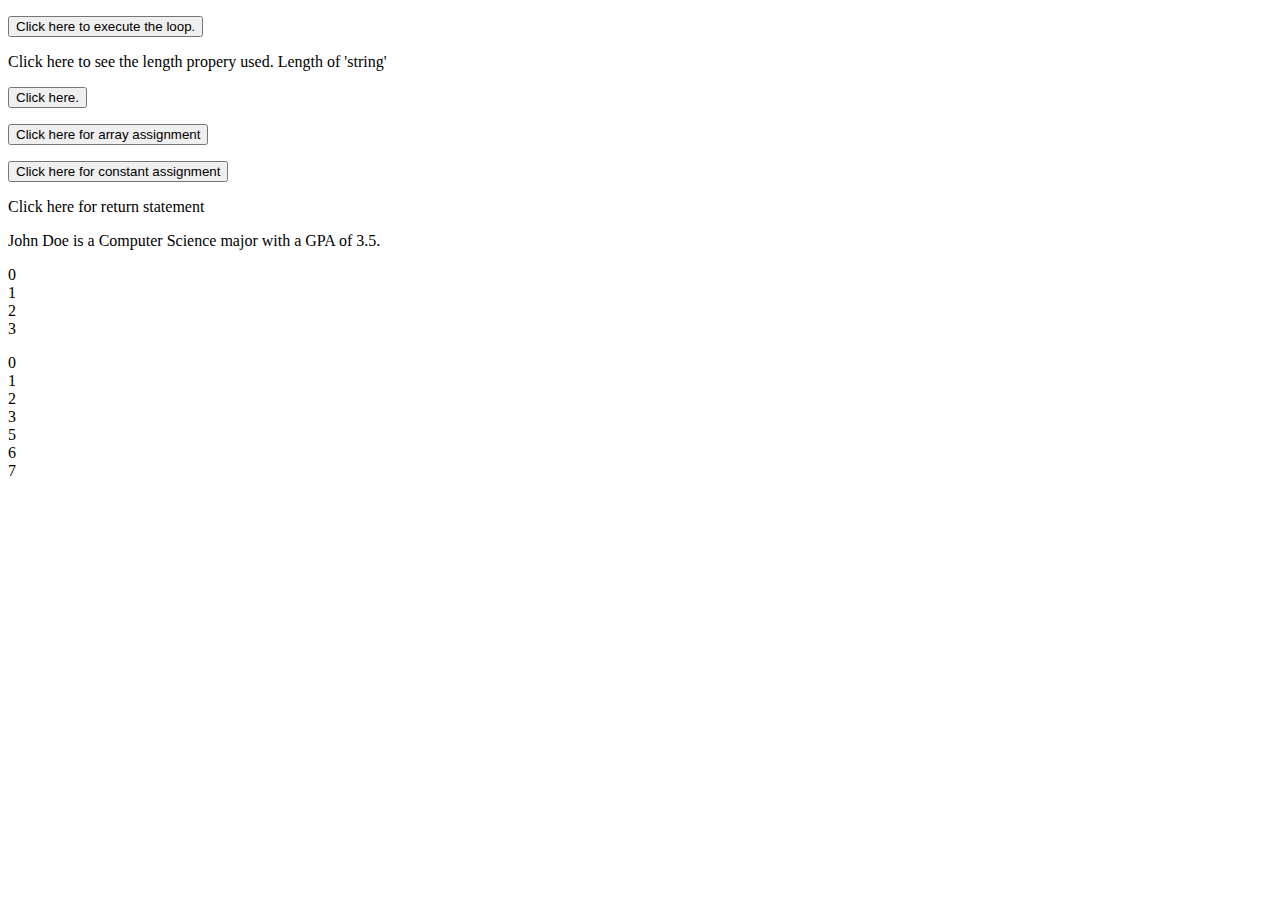
<file: Basic JavaScript Projects/Project10_loops_arrays/index.html>
<!DOCTYPE html>
<html lang="en">
<head>
    <meta charset="UTF-8">
    <meta http-equiv="X-UA-Compatible" content="IE=edge">
    <meta name="viewport" content="width=device-width, initial-scale=1.0">
    <title>Document</title>
    <script src="JS/main.js" defer></script>
</head>
<body>
    <p id='Loop'></p>
    <button onclick="Call_Loop()">Click here to execute the loop.</button>

    <p id='length' onclick="checkLength()">Click here to see the length propery used. Length of 'string'</p>

    <p id="List_of_Instruments"></p>
    <button onclick="for_Loop()">Click here.</button>

    <p id='array'></p>
    <button onclick="arrayFunction()">Click here for array assignment</button>

    <p id='constant'></p>
    <button onclick="constantFunction()">Click here for constant assignment</button>

    <p id='return' onclick="returnStatement()">Click here for return statement</p>

    <p id='student'></p>

    <p id='break'></p>

    <p id='continue'></p>
</body>
</html>
</file>
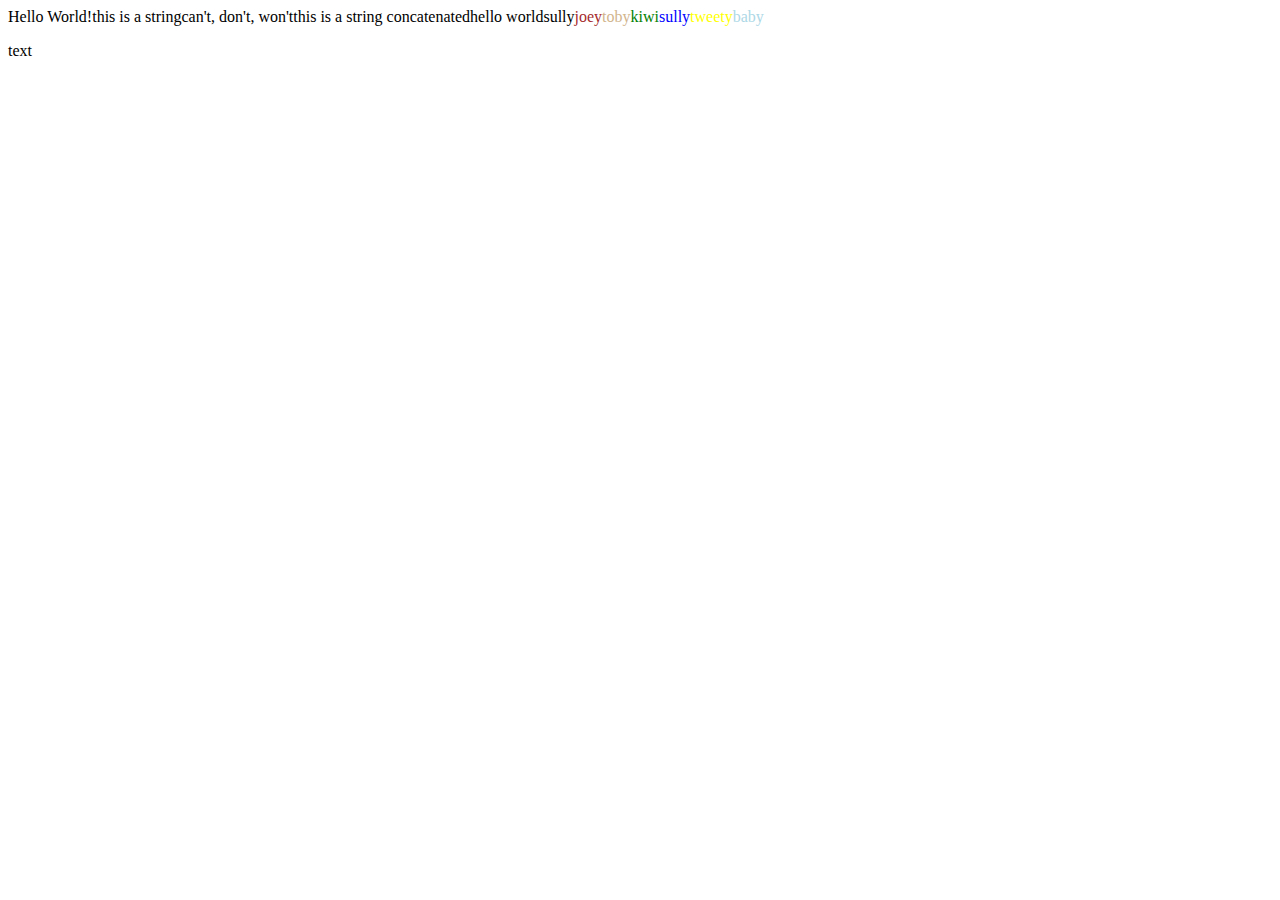
<file: Basic JavaScript Projects/Project1_expressions_alert/index.html>
<!DOCTYPE html>
<html lang="en">
<head>
    <meta charset="UTF-8">
    <meta http-equiv="X-UA-Compatible" content="IE=edge">
    <meta name="viewport" content="width=device-width, initial-scale=1.0">
    <title>Document</title>
    <script src="JS/main.js"></script>
</head>
<body>
    <p id='event' onmouseover="onMouseOver()">text</p>
</body>
</html>
</file>
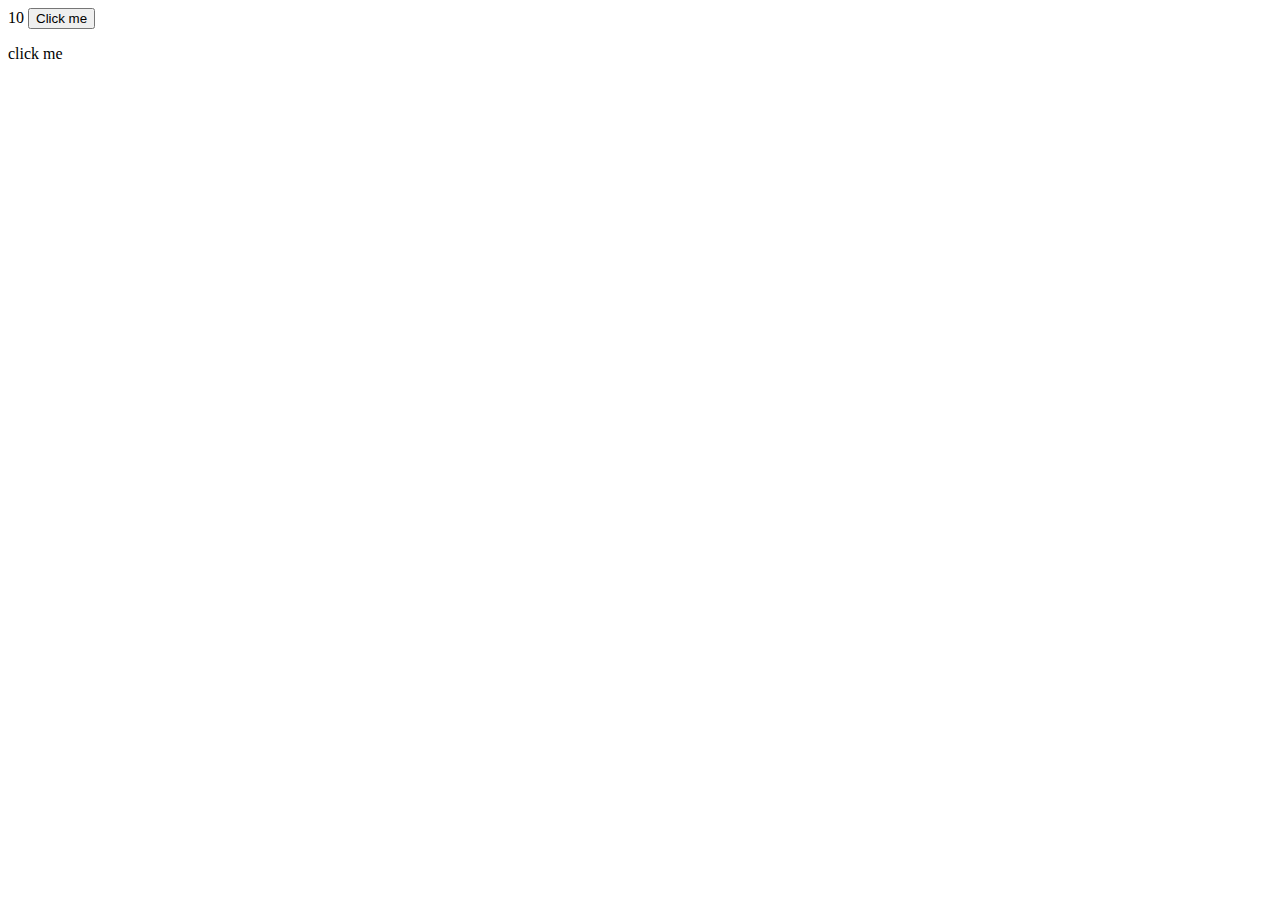
<file: Basic JavaScript Projects/Project2_functions/index.html>
<!DOCTYPE html>
<html lang="en">
<head>
    <meta charset="UTF-8">
    <meta http-equiv="X-UA-Compatible" content="IE=edge">
    <meta name="viewport" content="width=device-width, initial-scale=1.0">
    <title>Document</title>
    <script src="JS/main.js"></script>
</head>
<body>
    <!-- button -->
    <button onclick="textColor()">Click me</button>
    <!-- text that will show when button is clicked-->
    <p id='color'></p>

    <!-- Click to show concatenated text -->
    <p id='concatenate' onclick="onClick()">click me</p>
</body>
</html>
</file>
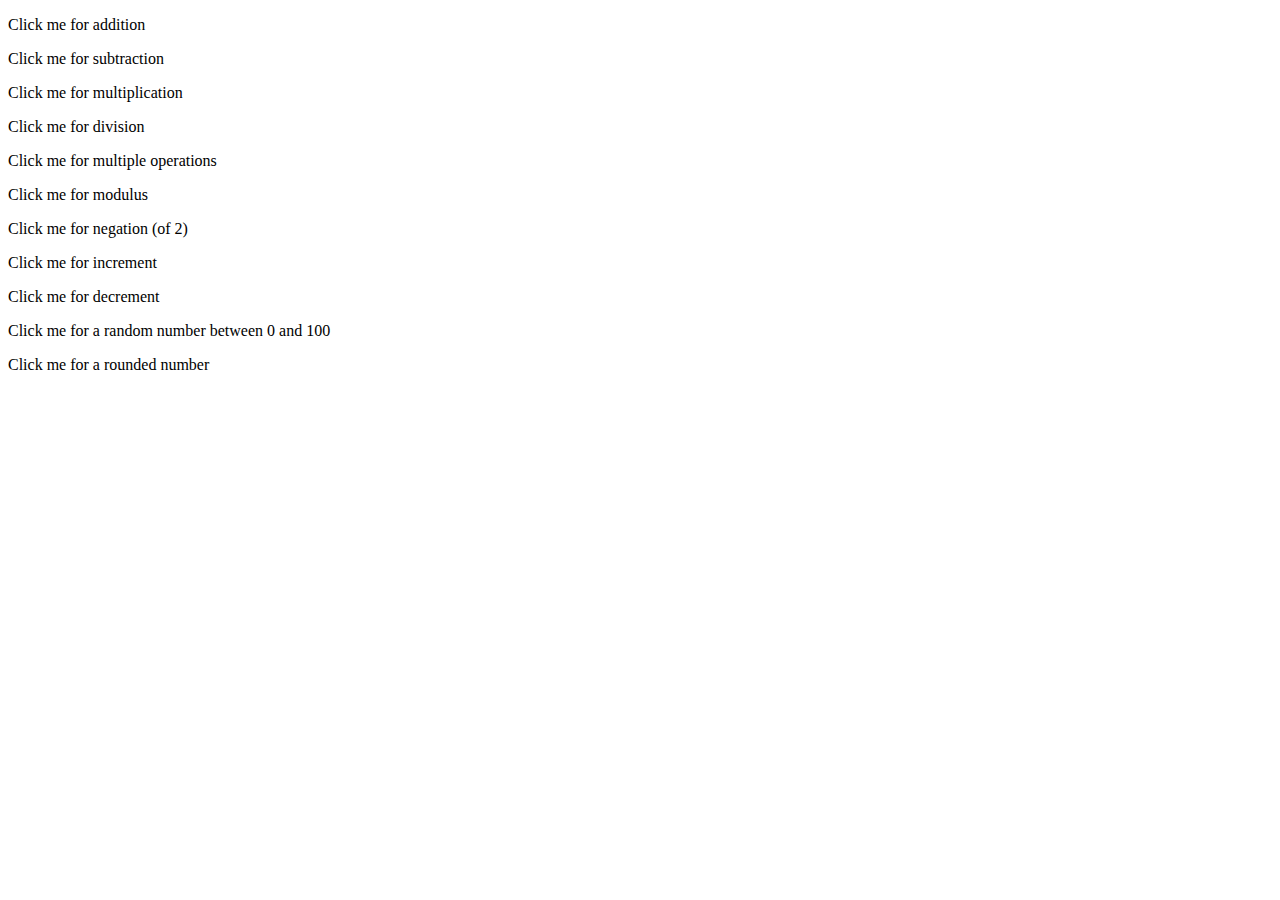
<file: Basic JavaScript Projects/Project3_math_operators/index.html>
<!DOCTYPE html>
<html lang="en">
<head>
    <meta charset="UTF-8">
    <meta http-equiv="X-UA-Compatible" content="IE=edge">
    <meta name="viewport" content="width=device-width, initial-scale=1.0">
    <title>Document</title>
    <script src="JS/main.js"></script>
</head>
<body>
    <p id='math' onclick="addition()">Click me for addition</p>
    <p id='subtract' onclick='subtraction()'>Click me for subtraction</p>
    <p id='mult' onclick='multiply()'>Click me for multiplication</p>
    <p id='div' onclick='divide()'>Click me for division</p>
    <p id='multipleOp' onclick='multipleOp()'>Click me for multiple operations</p>
    <p id='mod' onclick='modulus()'>Click me for modulus</p>
    <p id='neg' onclick='negation()'>Click me for negation (of 2)</p>
    <p id='inc' onclick='increment()'>Click me for increment</p>
    <p id='dec' onclick='decrement()'>Click me for decrement</p>
    <p id='random' onclick='randomNum()'>Click me for a random number between 0 and 100</p>
    <p id='round' onclick='roundedNum()'>Click me for a rounded number </p>
</body>
</html>
</file>
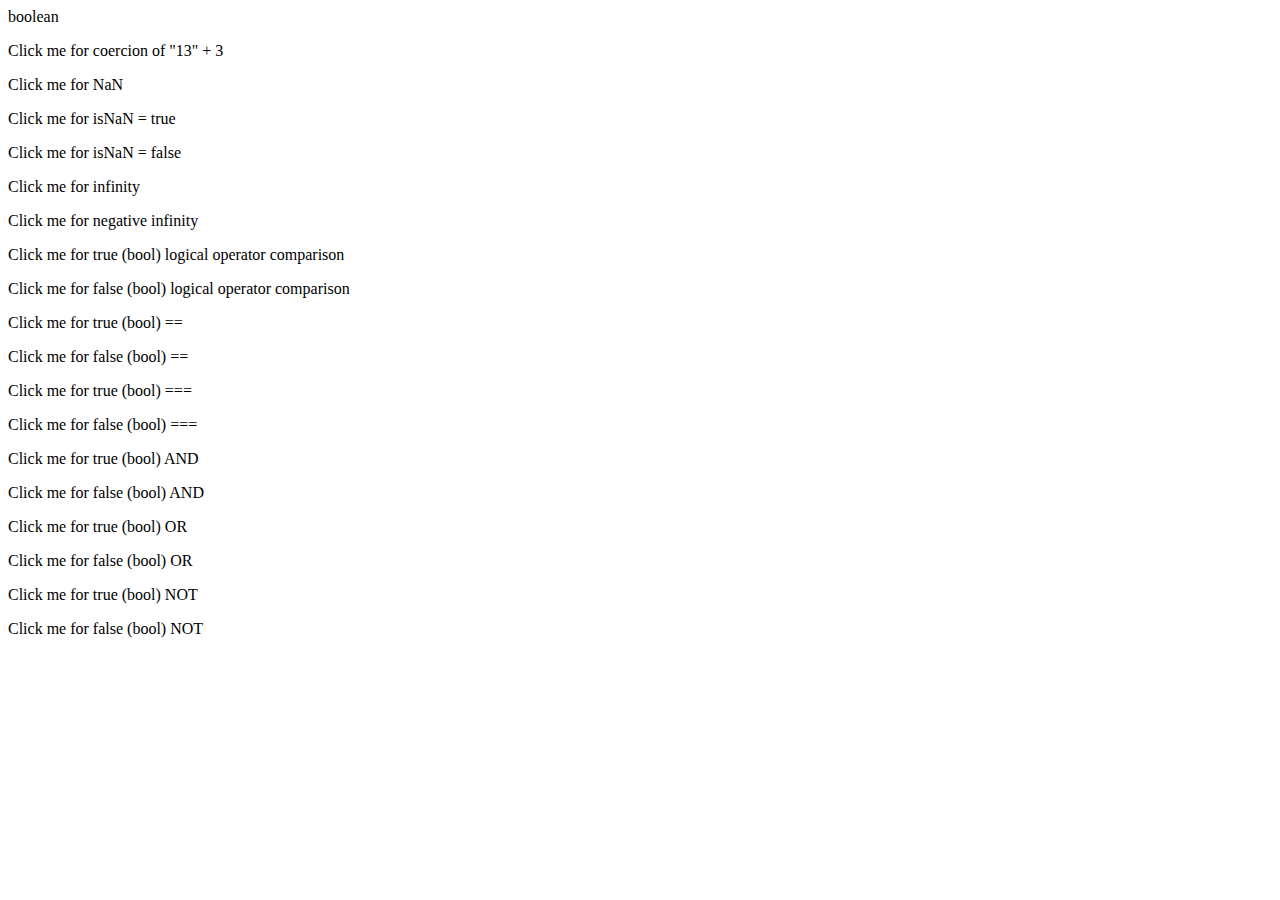
<file: Basic JavaScript Projects/Project5_comparisons_type_coercion/index.html>
<!DOCTYPE html>
<html lang="en">
<head>
    <meta charset="UTF-8">
    <meta http-equiv="X-UA-Compatible" content="IE=edge">
    <meta name="viewport" content="width=device-width, initial-scale=1.0">
    <title>Document</title>
    <script src="JS/main.js"></script>
</head>
<body>
    <p id='coercion' onclick="coercion()">Click me for coercion of "13" + 3</p>
    <p id='nan' onclick="notANum()">Click me for NaN</p>
    <p id='true' onclick="trueNaN()">Click me for isNaN = true</p>
    <p id='false' onclick="falseNaN()">Click me for isNaN = false</p>
    <p id='infinity' onclick="infinity()">Click me for infinity</p>
    <p id='neginfinity' onclick="negInfinity()">Click me for negative infinity</p>
    <p id='booltrue' onclick="trueBool()">Click me for true (bool) logical operator comparison</p>
    <p id='boolfalse' onclick="falseBool()">Click me for false (bool) logical operator comparison</p>
    <p id='equal' onclick="equal()">Click me for true (bool) == </p>
    <p id='notequal' onclick="notEqual()">Click me for false (bool) == </p>
    <p id='truestrict' onclick="trueStrictEqual()">Click me for true (bool) === </p>
    <p id='falsestrict' onclick="falseStrictEqual()">Click me for false (bool) === </p>
    <p id='andtrue' onclick="andTrue()">Click me for true (bool) AND </p>
    <p id='andfalse' onclick="andFalse()">Click me for false (bool) AND </p>
    <p id='ortrue' onclick="orTrue()">Click me for true (bool) OR </p>
    <p id='orfalse' onclick="orFalse()">Click me for false (bool) OR </p>
    <p id='nottrue' onclick="notTrue()">Click me for true (bool) NOT </p>
    <p id='notfalse' onclick="notFalse()">Click me for false (bool) NOT </p>
</body>
</html>
</file>
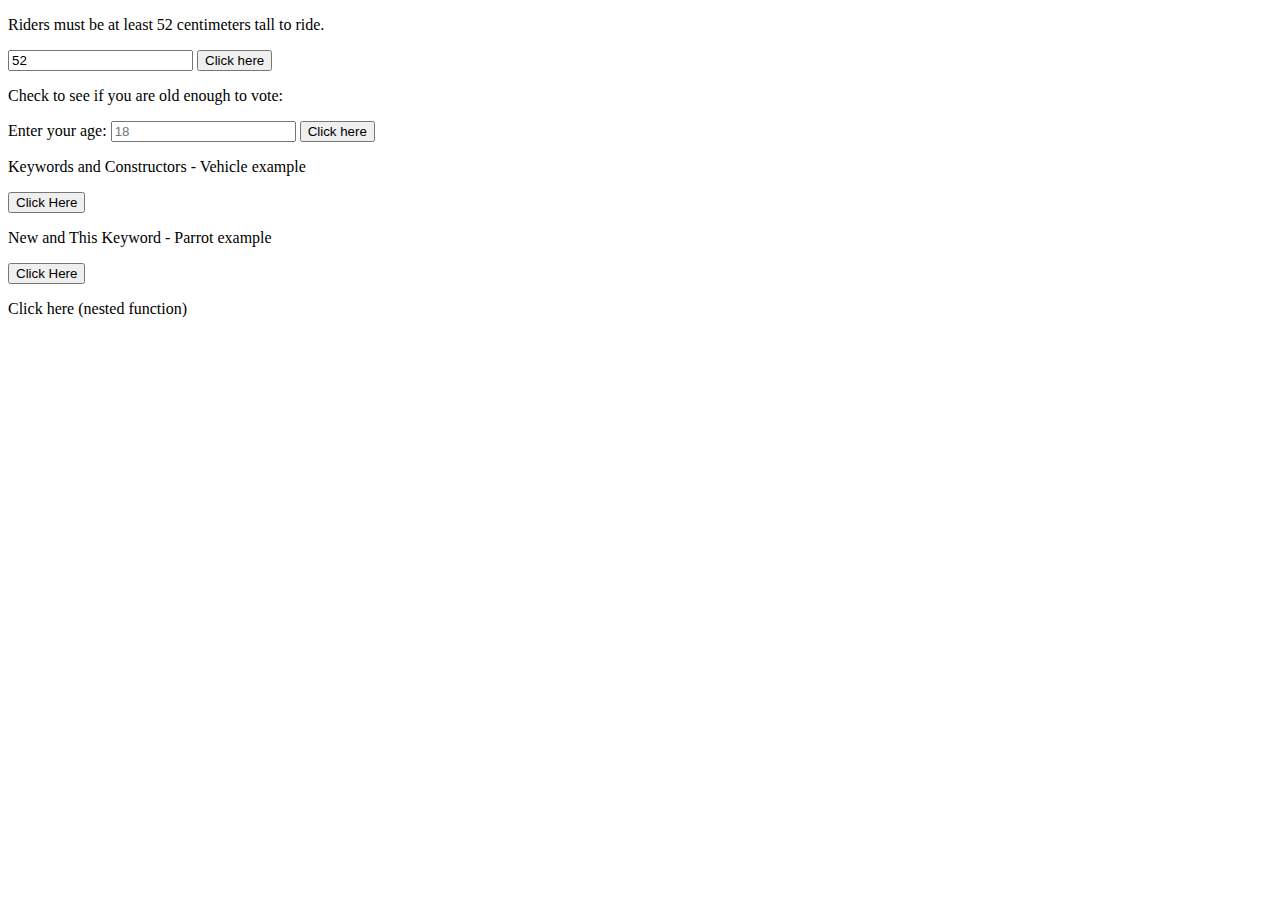
<file: Basic JavaScript Projects/Project6_ternary_operators_constructors/index.html>
<!DOCTYPE html>
<html lang="en">
<head>
    <meta charset="UTF-8">
    <meta http-equiv="X-UA-Compatible" content="IE=edge">
    <meta name="viewport" content="width=device-width, initial-scale=1.0">
    <title>Document</title>
    <script src='JS/main.js'></script>
</head>
<body>
    <p>Riders must be at least 52 centimeters tall to ride.</p>
    <input id="Height" value="52">
    <button onclick="Ride_Function()">Click here</button>
    <p id='Ride'></p>

    <p>Check to see if you are old enough to vote:</p>
        <label for='age'>Enter your age:</label>
        <input id="age" placeholder='18'> 
        <button onclick="checkAge()">Click here</button>
        <p id='vote'></p>

    <p>Keywords and Constructors - Vehicle example</p>
    <button onclick="myFunction()">Click Here</button>
    <p id="Keywords_and_Constructors"></p>

    <p>New and This Keyword - Parrot example</p>
    <button onclick="parrotFunction()">Click Here</button>
    <p id="New_and_This"></p>

    <p id='Nested_Function' onclick="parent()">Click here (nested function)</p>
</body>
</html>
</file>
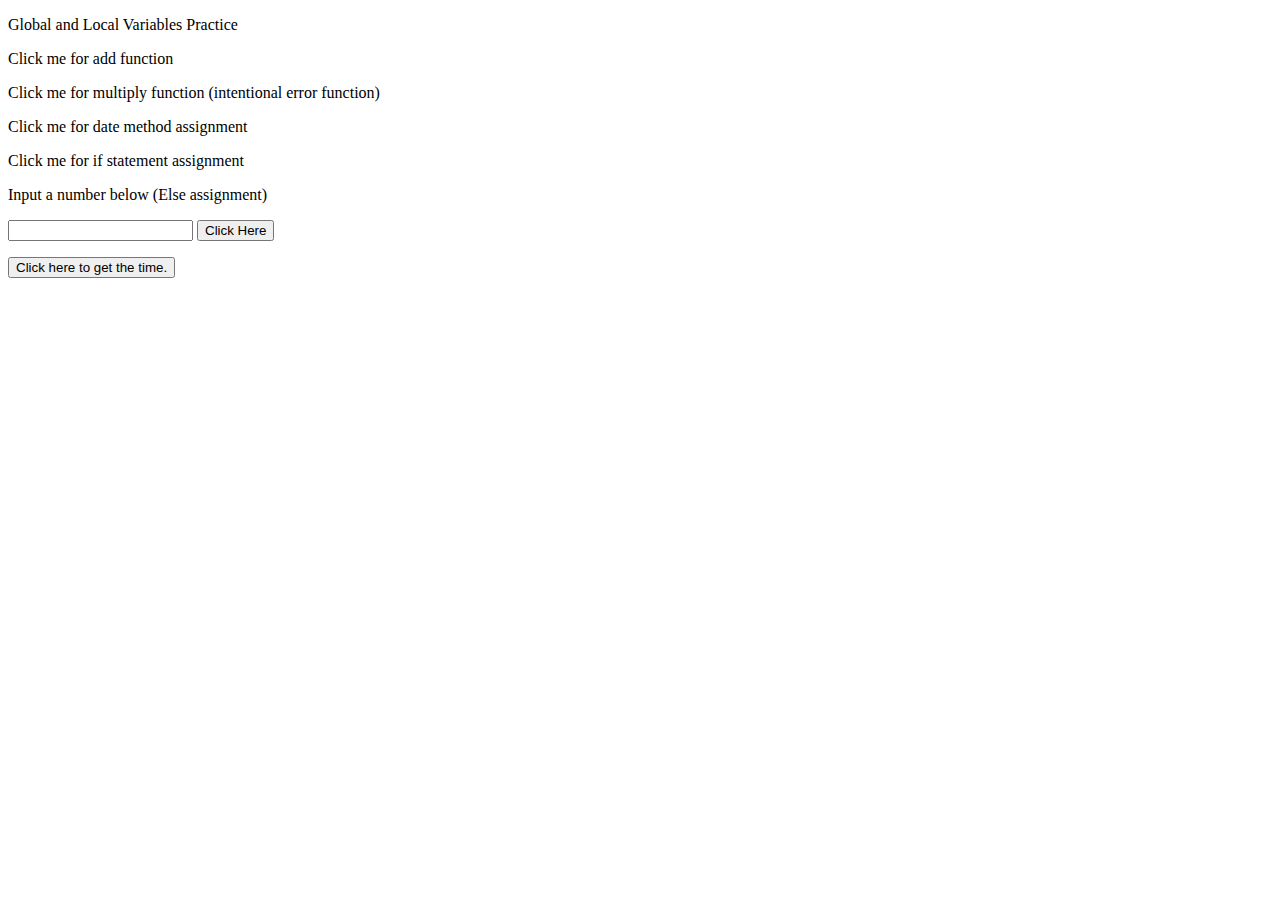
<file: Basic JavaScript Projects/Project7_scope_time_function/index.html>
<!DOCTYPE html>
<html lang="en">
<head>
    <meta charset="UTF-8">
    <meta http-equiv="X-UA-Compatible" content="IE=edge">
    <meta name="viewport" content="width=device-width, initial-scale=1.0">
    <title>Document</title>
    <script src='JS/main.js'></script>
</head>
<body>
    <p>Global and Local Variables Practice</p>
    <p id='add' onclick="add()">Click me for add function</p>
    <p id='mult' onclick="multiply()">Click me for multiply function (intentional error function)</p>

    <p id="date" onclick="date()">Click me for date method assignment</p>
    <p id='if' onclick="ifStatement(23)">Click me for if statement assignment</p>

    <p>Input a number below (Else assignment)</p>
    <input id='input'>
    <button onclick="elseStatement()">Click Here</button>
    <p id='number'></p>

    <p id='Time_of_day'></p>
    <button onclick="Time_function()">Click here to get the time.</button>
</body>
</html>
</file>
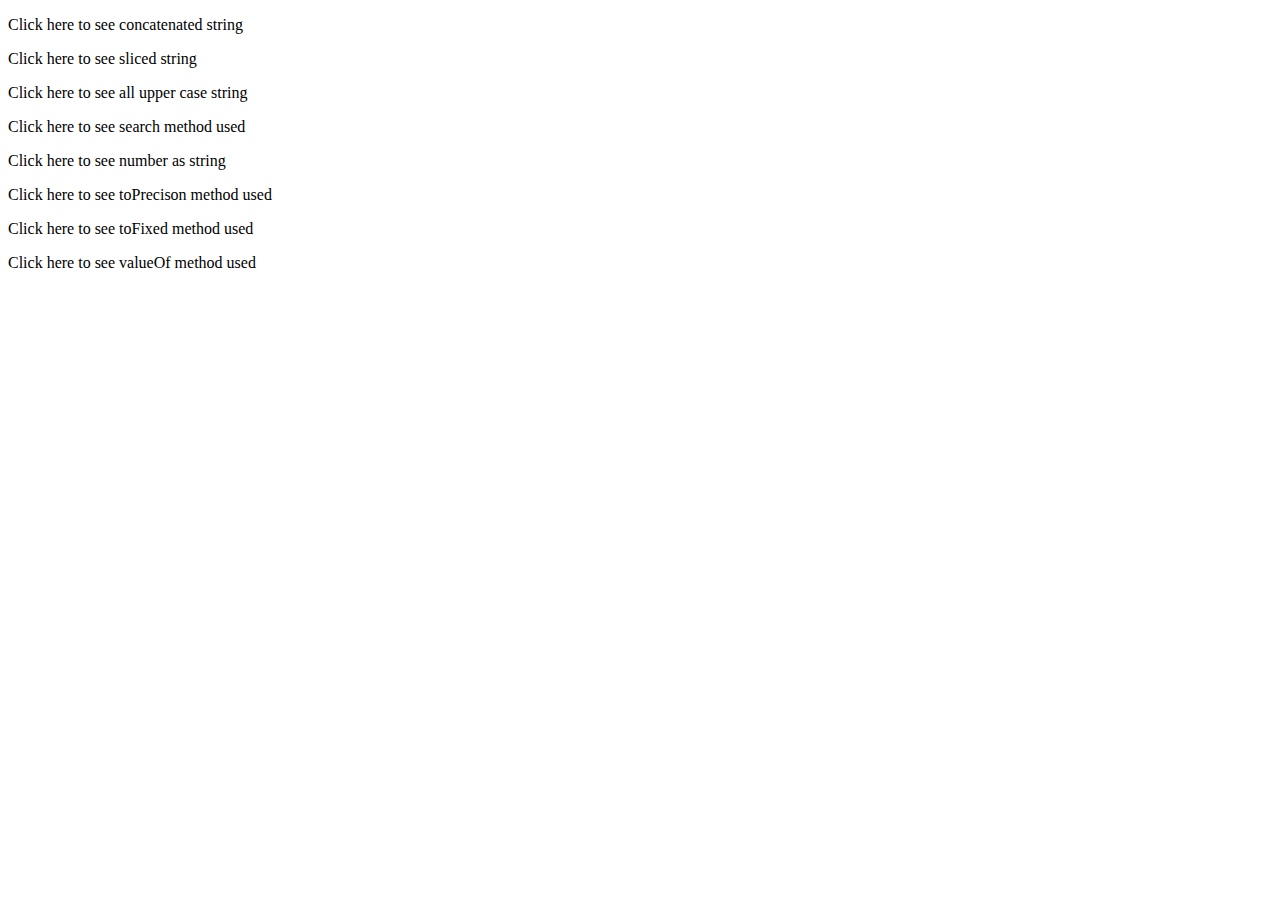
<file: Basic JavaScript Projects/Project8_string_methods/index.html>
<!DOCTYPE html>
<html lang="en">
<head>
    <meta charset="UTF-8">
    <meta http-equiv="X-UA-Compatible" content="IE=edge">
    <meta name="viewport" content="width=device-width, initial-scale=1.0">
    <title>Document</title>
    <script src="JS/main.js"></script>
</head>
<body>
    <p id='string' onclick="joinStrings()">Click here to see concatenated string</p>
    <p id='slice' onclick="sliceString()">Click here to see sliced string</p>
    <p id='upper' onclick="toUpper()">Click here to see all upper case string</p>
    <p id='search' onclick="searchWord()">Click here to see search method used</p>
    <p id='num' onclick="numToString()">Click here to see number as string</p>
    <p id='precision' onclick="precision()">Click here to see toPrecison method used</p>
    <p id='fixed' onclick="fixed()">Click here to see toFixed method used</p>
    <p id='value' onclick="value()">Click here to see valueOf method used</p>
</body>
</html>
</file>
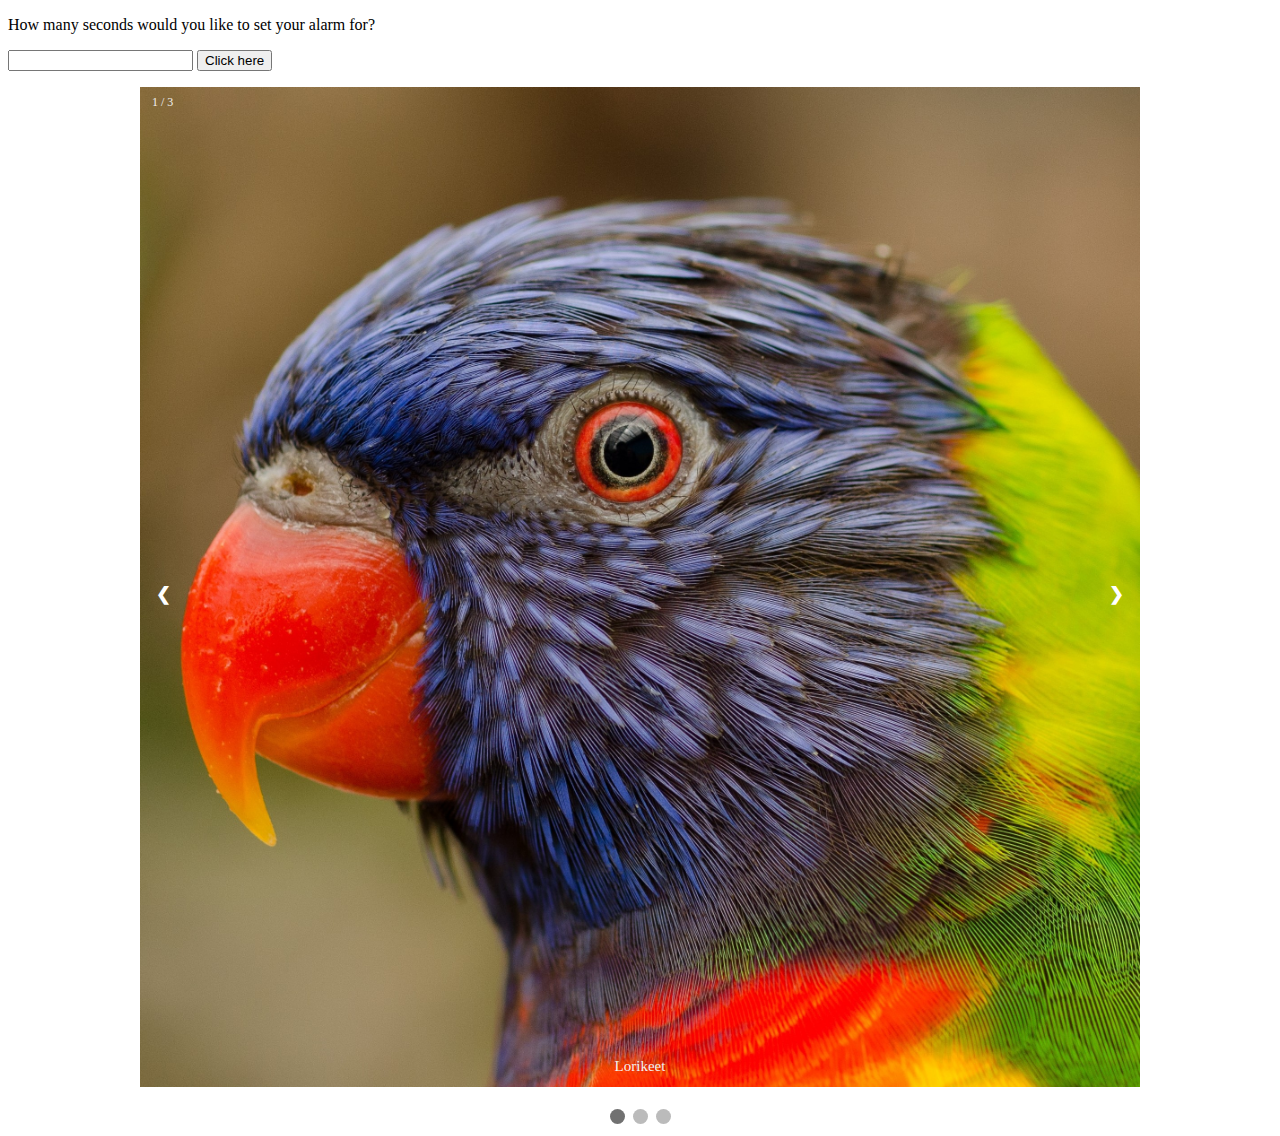
<file: Basic JavaScript Projects/Project9_countdown_slideshow/index.html>
<!DOCTYPE html>
<html lang="en">
<head>
    <meta charset="UTF-8">
    <meta http-equiv="X-UA-Compatible" content="IE=edge">
    <meta name="viewport" content="width=device-width, initial-scale=1.0">
    <title>Document</title>
    <link rel="stylesheet" type="text/css" href="CSS/main.css">
</head>
<body>
    <!-- counter assignment -->
    <p>How many seconds would you like to set your alarm for?</p>
    <input id='seconds' value="">
    <button onclick="countdown()">Click here</button>
    <p id='timer'></p>

    <!-- slideshow assignment -->
    <!-- slideshow container -->
    <div class='slideshow-container'>

        <!-- slideshow image with number and caption text -->
        <!-- slide 1 -->
        <div class="mySlides fade">
            <div class='numbertext'>1 / 3</div>
            <img src='images/lorikeet.jpg' style='width:100%' alt='image of lorikeet'>
            <div class='text'>Lorikeet</div>
        </div>

        <!-- slide 2 -->
        <div class="mySlides fade">
            <div class='numbertext'>2 / 3</div>
            <img src='images/puppies.jpg' style='width:100%' alt='image of puppies'>
            <div class='text'>Puppies</div>
        </div>

        <!-- slide 3 -->
        <div class="mySlides fade">
            <div class='numbertext'>3 / 3</div>
            <img src='images/tiger.jpg' style='width:100%' alt='image of tiger'>
            <div class='text'>Tiger</div>
        </div>

        <!-- next and prev buttons -->
        <a class='prev' onclick="plusSlides(-1)">&#10094;</a>
        <a class='next' onclick="plusSlides(1)">&#10095;</a>
    </div>
    <br>

    <!-- The dots/circles-->
    <div style="text-align: center;">
        <span class="dot" onclick="currentSlide(1)"></span>
        <span class="dot" onclick="currentSlide(2)"></span>
        <span class="dot" onclick="currentSlide(3)"></span>
    </div>

    <script src="JS/main.js"></script>
</body>
</html>
</file>
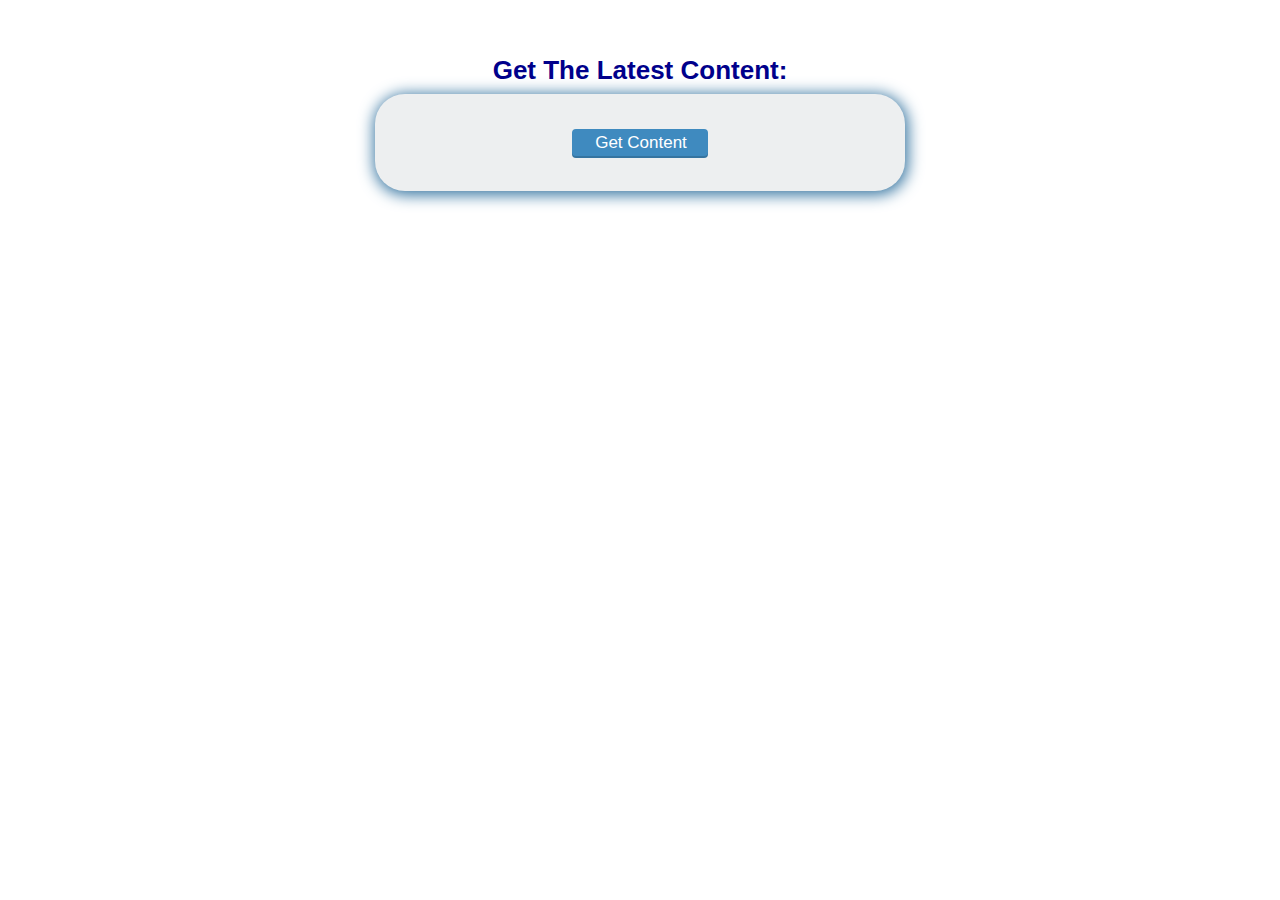
<file: AJAX/ajax_basic.html>
<!DOCTYPE html>
<html lang="en">
    <head>
        <meta charset="utf-8">
        <title>Basic AJAX Demo</title>
		<link rel="stylesheet" href="style.css">
    </head>
    <body>
        <div class="main">
			<h2>Get The Latest Content:</h2>
			<div class='content' id="content">
				<input type="button" class="button" value="Get Content" id="btn_content" onclick="getContent();"/>
			</div>
		<script type="text/javascript">
			// step 1: setup the xml http request object
            var ajax = new XMLHttpRequest();

            //step 2: prepare the open ajax requests
            ajax.open('GET', 'content.html');

            //step 3: define the ajax response callback method
            ajax.onreadystatechange = function() {
                if (ajax.readyState == 4) {
                    document.getElementById('content').innerHTML = ajax.responseText;
                }
            }

            //step 4: send ajax request for data
            function getContent() {
                ajax.send();
                document.getElementById('btn_content').style.display = 'none';
            }
            
		</script>
    </body>
</html>
</file>
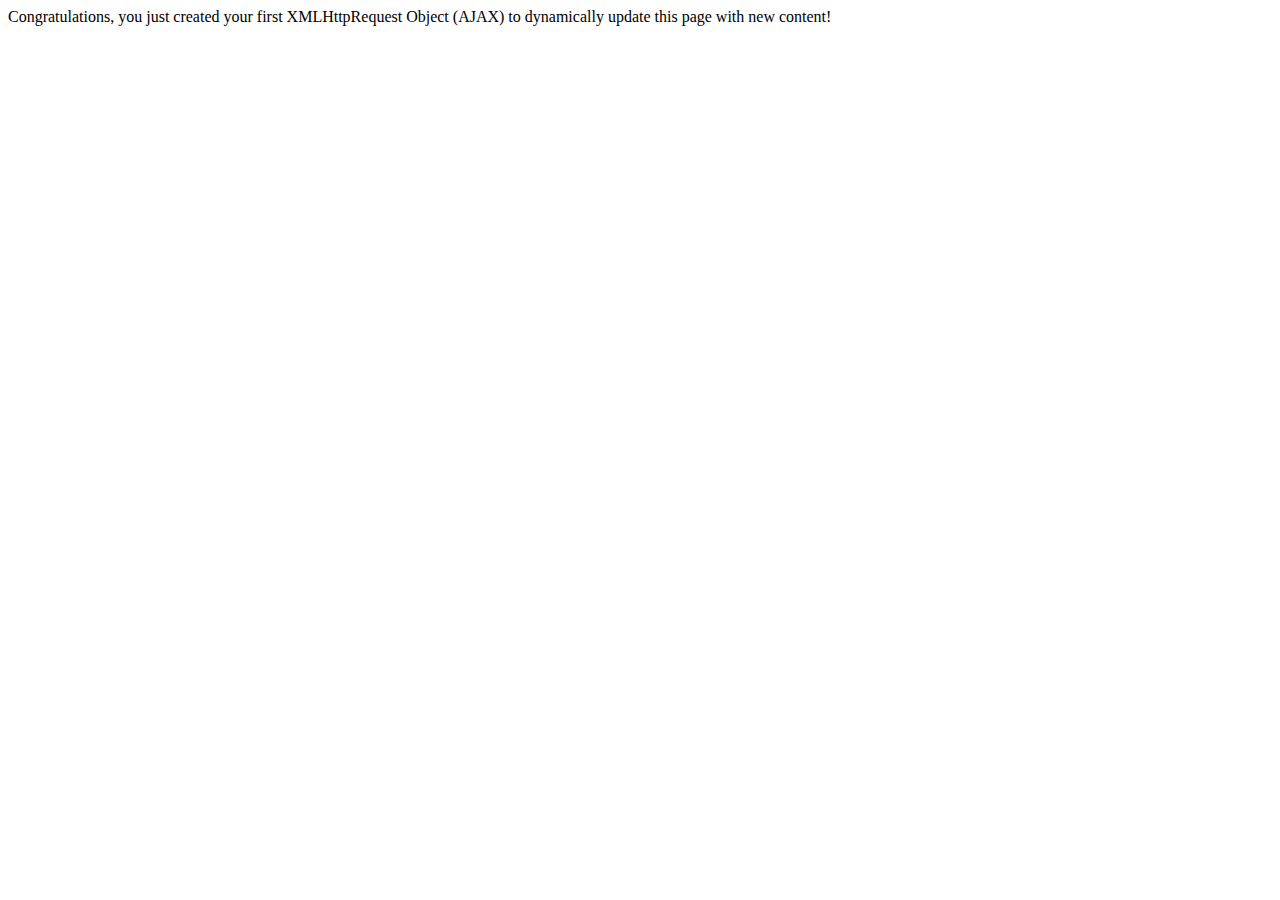
<file: AJAX/content.html>
<!DOCTYPE html>
<html lang="en">
    <head>
    </head>
    <body>
		Congratulations, you just created your first XMLHttpRequest Object (AJAX) to dynamically update this page with new content!
    </body>
</html>
</file>
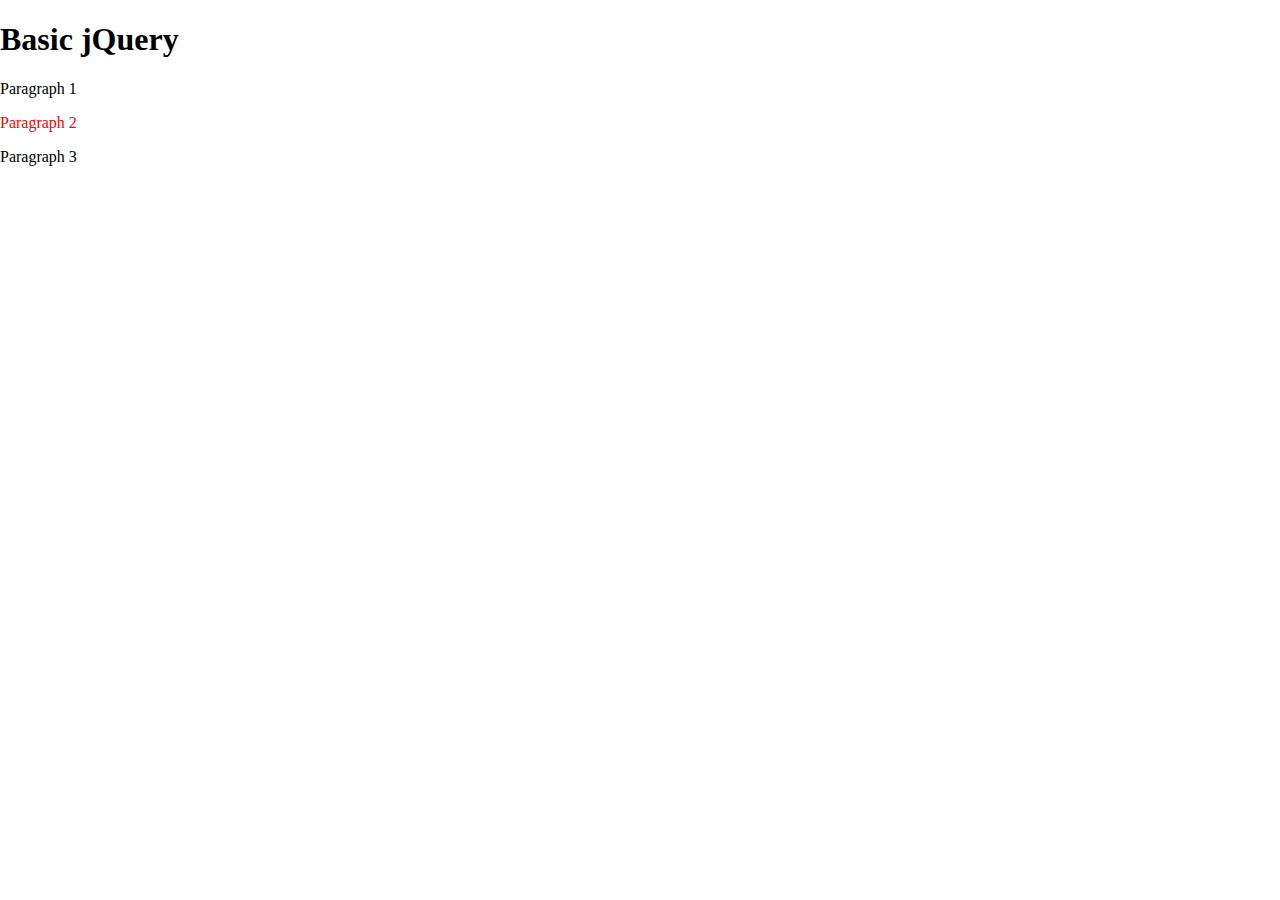
<file: jQuery/jQuery.html>
<!DOCTYPE html>
<html lang="en">
<head>
    <meta charset="UTF-8">
    <meta http-equiv="X-UA-Compatible" content="IE=edge">
    <meta name="viewport" content="width=device-width, initial-scale=1.0">
    <title>Document</title>
    <script src="https://ajax.googleapis.com/ajax/libs/jquery/3.6.0/jquery.min.js"></script>
</head>
    <script>
        //selecting whole document/page when loaded/ready
        $(document).ready(function(){
            $('html').append( //select html element and append following content
                "<body>\
                    <div id='container'>\
                    <div id='inner'>\
                            <h1>Basic jQuery</h1>\
                            <p id='1'>Paragraph 1</p>\
                            <p id='2'>Paragraph 2</p>\
                            <p id='3'>Paragraph 3</p>\
                        </div>\
                    </div>\
                </body>"
            );
            $('#2').css({'color':'red'}); //select element with id 2 (paragraph 2) and give it a font color of red
            $('#3').click(function(){ //select id 3 (paragraph 3) and when it is clicked, hide heading1
                $('h1').hide();
            });

            //Challenge - executing an effect (fadeOut) and and event (click)
            $('#1').click(function(){ //select id 1 (paragraph 1) when clicked - select id 2 and give effect of fading out.
                $('#2').fadeOut(1000);
            });
        });
    </script>
</html>
</file>
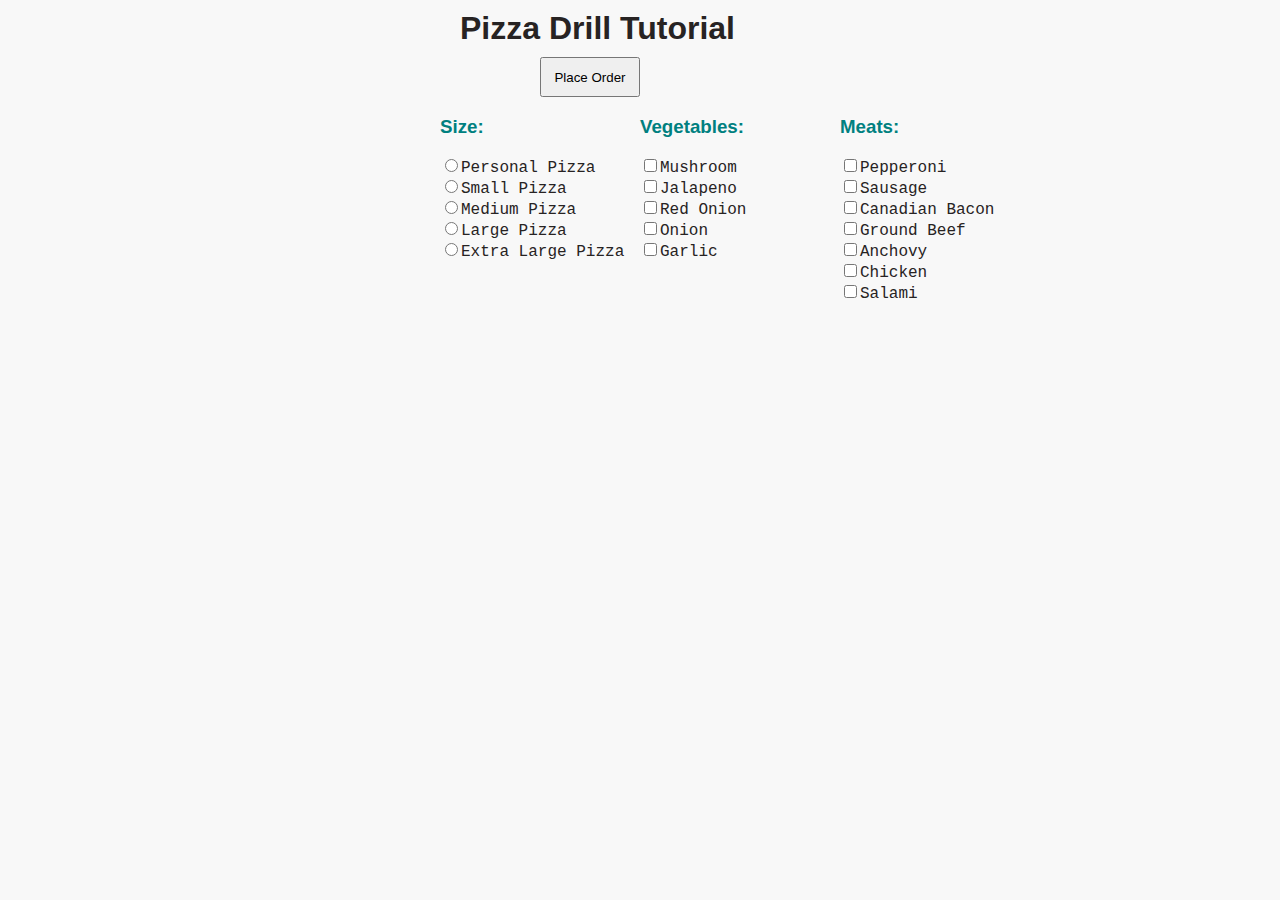
<file: pizza_project/pizza.html>
<!DOCTYPE html>
<html lang="en">
<head>
    <meta charset="UTF-8">
    <meta http-equiv="X-UA-Compatible" content="IE=edge">
    <meta name="viewport" content="width=device-width, initial-scale=1.0">
    <title>Pizza Menu Project</title>
    <link rel="stylesheet" href="css/pizza.css">
    <script src="js/pizza.js" defer></script>
</head>
<body>
    <div id='menuBG'>
        <h1 style='margin:0 0px 0 20px;'>Pizza Drill Tutorial</h1>
        <input id='btnOrder' type="button" onclick="getReceipt()" value="Place Order">
        <form id='frmMenu'>
            <div class='menu left'>
                <h3>Size:</h3>
                <input class='size' type='radio' name='Size' value='Personal Pizza'>Personal Pizza<br>
                <input class='size' type='radio' name='Size' value='Small Pizza'>Small Pizza<br>
                <input class='size' type='radio' name='Size' value='Medium Pizza'>Medium Pizza<br>
                <input class='size' type='radio' name='Size' value='Large Pizza'>Large Pizza<br>
                <input class='size' type='radio' name='Size' value='Extra Large Pizza'>Extra Large Pizza<br>
            </div>

            <div class="menu middle">
                <h3>Vegetables:</h3>
                <input class='toppings' type='checkbox' name='Topping' value='Mushroom'>Mushroom<br>
                <input class='toppings' type='checkbox' name='Topping' value='Jalapeno'>Jalapeno<br>
                <input class='toppings' type='checkbox' name='Topping' value='Red Onion'>Red Onion<br>
                <input class='toppings' type='checkbox' name='Topping' value='Onion'>Onion<br>
                <input class='toppings' type='checkbox' name='Topping' value='Garlic'>Garlic<br>
            </div>

            <div class="menu right">
                <h3>Meats:</h3>
                <input class='toppings' type='checkbox' name='Topping' value='Pepperoni'>Pepperoni<br>
                <input class='toppings' type='checkbox' name='Topping' value='Sausage'>Sausage<br>
                <input class='toppings' type='checkbox' name='Topping' value='Canadian Bacon'>Canadian Bacon<br>
                <input class='toppings' type='checkbox' name='Topping' value='Ground Beef'>Ground Beef<br>
                <input class='toppings' type='checkbox' name='Topping' value='Anchovy'>Anchovy<br>
                <input class='toppings' type='checkbox' name='Topping' value='Chicken'>Chicken<br>
                <input class='toppings' type='checkbox' name='Topping' value='Salami'>Salami<br>
            </div>
            <div id='cart'>
                <div id='showText'></div>
                <div id='totalPrice'></div>
            </div>
        </form>
    </div>
</body>
</html>
</file>
<file: Basic JavaScript Projects/Project9_countdown_slideshow/CSS/main.css>
* {box-sizing: border-box;}

/* Slideshow container */
.slideshow-container {
    max-width: 1000px;
    position: relative;
    margin: auto;
}

/* Hide images by default */
.mySlides {
    display:none;
}

/* Next and Prev buttons */
.prev, .next {
    cursor: pointer;
    position: absolute;
    top: 50%;
    width: auto;
    margin-top: -22px;
    padding: 16px;
    color: white;
    font-weight: bold;
    font-size: 18px;
    transition: 0.6s ease;
    border-radius: 0 3px 3px 0;
    user-select: none;
}

/* Position the "next button" to the right */
.next {
    right:0;
    border-radius: 3px 0 0 3px;
}

/* On hover, add a black background color with a little bit see-through */
.prev:hover, .next:hover {
    background-color: rgba(0, 0, 0, .8);
}

/* Caption text */
.text {
    color:#f2f2f2;
    font-size: 15px;
    padding: 8px 12px;
    position: absolute;
    bottom: 8px;
    width: 100%;
    text-align: center;
}

/* Number text (1/3 etc) */
.numbertext {
    color: #f2f2f2;
    font-size: 12px;
    padding: 8px 12px;
    position: absolute;
    top: 0;
}

/* The dots/bullets/indicators */
.dot {
    cursor: pointer;
    height: 15px;
    width: 15px;
    margin: 0 2px;
    background-color: #bbb;
    border-radius: 50%;
    display: inline-block;
    transition: background-color 0.6s ease;
}

.active, .dot:hover {
    background-color: #717171;
}

/* Fading animation */
.fade {
    -webkit-animation-name: fade;
    -webkit-animation-duration:1.5s;
    animation-name: fade;
    animation-duration: 1.5s;
}

@-webkit-keyframes fade {
    from {opacity: .4}
    to {opacity: 1}
}

@keyframes fade {
    from {opacity: .4}
    to {opacity: 1}
}
</file>
<file: AJAX/style.css>
@charset "UTF-8";

html, body, div, span, applet, object, iframe,
h1, h2, h3, h4, h5, h6, p, blockquote, pre,
a, abbr, acronym, address, big, cite, code,
del, dfn, em, img, ins, kbd, q, s, samp,
small, strike, strong, sub, sup, tt, var,
b, u, i, center,
dl, dt, dd, ol, ul, li,
fieldset, form, label, legend,
table, caption, tbody, tfoot, thead, tr, th, td,
article, aside, canvas, details, embed,
figure, figcaption, footer, header, hgroup,
menu, nav, output, ruby, section, summary,
time, mark, audio, video {
  margin: 0;
  padding: 0;
  border: 0;
  font: inherit;
  font-size: 100%;
  vertical-align: baseline;
}

html {
  line-height: 1;
}

body {
  background: #fff;
  padding: 50px 0 0;
  font-family: "Varela Round", "Helvetica Neue", Helvetica, Arial, sans-serif;
  font-size: 1.25em;
}

article, aside, details, figcaption, figure, footer, header, hgroup, input, label, .main, menu, nav, section, summary, .users {
  display: block;
}

h2 {
  margin: 0 auto;
  font-family: Helvetica, Arial, sans-serif;
  font-size: 1.3em;
  font-weight: 600;
  margin-bottom: 8px;
  color: darkblue;
  line-height: 1.2;
}

h3 {
  margin: 0 auto;
  font-size: .75em;
}

.main {
  margin: 0 auto;
}

.main h2 {
  margin-top: 5px;
  text-align: center;
}

.users {
  margin: 0 auto;
  width: 300px;
  border-radius: 30px;
  text-align: center;
  background-color: #edeff0;
  box-shadow: 1px 2px 15px 2px #3574a0;
}

.content {
  margin: 0 auto;
  padding:15px 15px;
  width: 500px;
  border-radius: 30px;
  text-align: center;
  background-color: #edeff0;
  box-shadow: 1px 2px 15px 2px #3574a0;
}

.button {
  background: #3f8abf;
  padding: 1px 18px 0 20px;
  margin: 20px auto;
  font-family: "Varela Round", "Helvetica Neue", Helvetica, Arial, sans-serif;
  font-size: .85em;
  color: white;
  font-weight: 500;
  border: 3px solid #3f8abf;
  outline: none;
  cursor: pointer;
  display: -moz-inline-stack;
  display: inline-block;
  vertical-align: middle;
  -webkit-border-radius: 4px;
  -moz-border-radius: 4px;
  -ms-border-radius: 4px;
  -o-border-radius: 4px;
  border-radius: 4px;
  -webkit-box-shadow: 0 2px 0 0 #3574a0;
  -moz-box-shadow: 0 2px 0 0 #3574a0;
  box-shadow: 0 2px 0 0 #3574a0;
  -webkit-transition: 0.3s;
  -moz-transition: 0.3s;
  -o-transition: 0.3s;
  transition: 0.3s;
}
.button:hover {
  background: #397cac;
  border-color: #397cac;
  -webkit-box-shadow: 0 2px 0 0 #2c6085;
  -moz-box-shadow: 0 2px 0 0 #2c6085;
  box-shadow: 0 2px 0 0 #2c6085;
}

input[type=text] {
  margin: 0 auto;
  width: 250px;
  font-size: .95em;
  text-align: center;
}

label {
	padding-top: 10px;
  margin-top: 20px;
  margin-bottom: 10px;
  color: darkblue;
  font-weight: 300;
}

textarea {
  width: 250px;
  font-size: .95em;
}

select {
  width: 250px;
  font-size: .95em;
}
</file>
<file: pizza_project/css/pizza.css>
body {
    background-color: #f8f8f8;
}

h1 {
    font-family: Arial, Helvetica, sans-serif;
    color: rgb(39, 35, 35);
}

h3 {
    font-family: Arial, Helvetica, sans-serif;
    color: teal;
}

div {
    font-family: 'Courier New', Courier, monospace;
    color: rgb(39, 35, 35);
}
#menuBG {
    width: 400px;
    height: 470px;
    margin: 10px auto;
}

#frmMenu {
    width: 600px;
    height: 200px;
}

#totalPrice {
    width: 200px;
    height: 190px;
    margin: 0 auto;
    float: right;
}

.left {
    width: 200px;
    height: 200px;
    float: left;
}

.middle {
    width: 200px;
    height: 200px;
    float: left;
}

.right {
    width: 200px;
    height: 200px;
    float: right;
}

#showText {
    width: 200px;
    height: 190px;
    margin: 0px auto;
    float: left;
}

#cart {
    top:0;
    margin: 0px auto;
    width: 400px;
    height: 200px;
}

#btnOrder {
    margin: 10px 0px 0px 100px;
    width: 100px;
    height: 40px;
}
</file>
